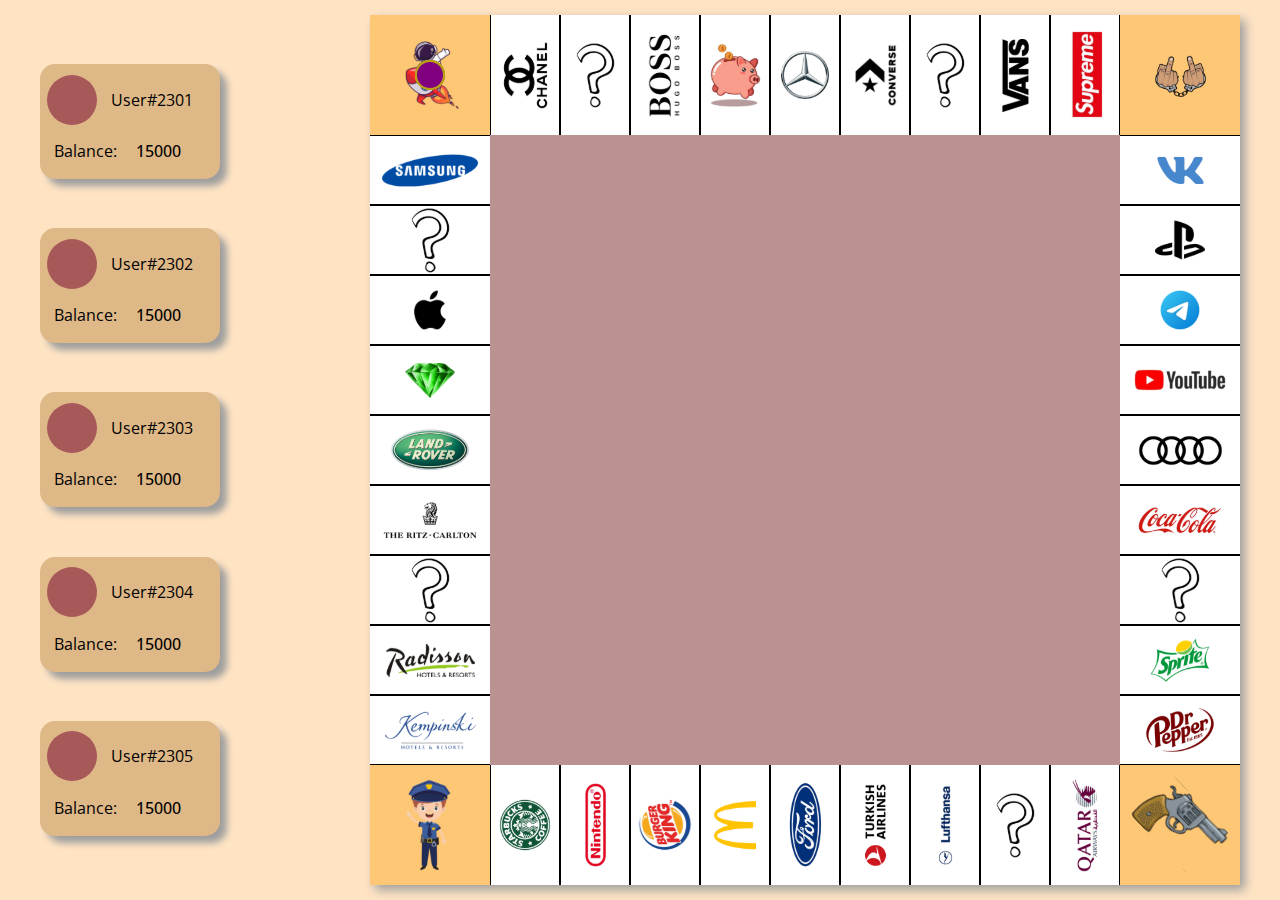
<file: game.html>
<!DOCTYPE html>
<html lang="en">

<head>
    <meta charset="UTF-8">
    <meta http-equiv="X-UA-Compatible" content="IE=edge">
    <meta name="viewport" content="width=device-width, initial-scale=1.0">
    <link rel="stylesheet" href="assets/css/style.css">

    <!-- Google fonts -->

    <link rel="preconnect" href="https://fonts.googleapis.com">
    <link rel="preconnect" href="https://fonts.gstatic.com" crossorigin>
    <link
        href="https://fonts.googleapis.com/css2?family=Open+Sans:ital,wght@0,300;0,400;0,500;0,600;1,300;1,400;1,500&display=swap"
        rel="stylesheet">

    <title>Monopoly</title>
</head>

<body>
    <div class="main">
        <div class="users-field">
            <div class="user">
                <div class="user-info">
                    <div class="user-avatar"></div>
                    <div class="user-name">User#2301</div>
                </div>
                <div class="balance-info">
                    <div class="balance-title">Balance:</div>
                    <div class="user-balance">15000</div>
                </div>
            </div>
            <div class="user">
                <div class="user-info">
                    <div class="user-avatar"></div>
                    <div class="user-name">User#2302</div>
                </div>
                <div class="balance-info">
                    <div class="balance-title">Balance:</div>
                    <div class="user-balance">15000</div>
                </div>
            </div>
            <div class="user">
                <div class="user-info">
                    <div class="user-avatar"></div>
                    <div class="user-name">User#2303</div>
                </div>
                <div class="balance-info">
                    <div class="balance-title">Balance:</div>
                    <div class="user-balance">15000</div>
                </div>
            </div>
            <div class="user">
                <div class="user-info">
                    <div class="user-avatar"></div>
                    <div class="user-name">User#2304</div>
                </div>
                <div class="balance-info">
                    <div class="balance-title">Balance:</div>
                    <div class="user-balance">15000</div>
                </div>
            </div>
            <div class="user">
                <div class="user-info">
                    <div class="user-avatar"></div>
                    <div class="user-name">User#2305</div>
                </div>
                <div class="balance-info">
                    <div class="balance-title">Balance:</div>
                    <div class="user-balance">15000</div>
                </div>
            </div>
        </div>
        <div class="playing-field">
            <div class="chips">
                <div class="uchip uchip-1"></div>
                <div class="uchip uchip-2"></div>
                <div class="uchip uchip-3"></div>
                <div class="uchip uchip-4"></div>
                <div class="uchip uchip-5"></div>
            </div>
            <!-- <div class="cube-wrapper">
                <div class="cube">
                    <div class="side front-side">1</div>
                    <div class="side back-side">2</div>
                    <div class="side left-side">3</div>
                    <div class="side right-side">4</div>
                    <div class="side top-side">5</div>
                    <div class="side bottom-side">6</div>
                </div>
                <div class="cube">
                    <div class="side front-side">1</div>
                    <div class="side back-side">2</div>
                    <div class="side left-side">3</div>
                    <div class="side right-side">4</div>
                    <div class="side top-side">5</div>
                    <div class="side bottom-side">6</div>
                </div>
            </div> -->
            <div class="sections">
                <div class="bonuses">
                    <div class="top-bonuses">
                        <div class="bonus-section"><img src="assets/images/logo/Start.svg" alt="Start"></div>
                        <div class="bonus-section"><img src="assets/images/logo/Handcuffs.svg" alt="Handcuffs"></div>
                    </div>
                    <div class="bottom-bonuses">
                        <div class="bonus-section"><img src="assets/images/logo/Police Offcer.svg" alt="Police"></div>
                        <div class="bonus-section"><img src="assets/images/logo/Revolver.svg" alt="Revolver"></div>
                    </div>
                </div>
                <div class="top-sections">
                    <div class="section active">
                        <img src="assets/images/logo/Chanel.svg" alt="">
                        <div class="section-description section-description-1">
                            <div class="brand">
                                <div class="brand-name">Chanel</div>
                                <div class="brand-type">Парфюмерия</div>
                            </div>
                            <div class="description-part-1">
                                Стройте филиалы, чтобы увеличить ренту
                            </div>
                            <div class="description-part-2">
                                <div class="description-ls-2">
                                    <div class="base-rent">
                                        Базовая рента
                                    </div>
                                    <div class="rent-levels">
                                        <div class="rent-level">
                                            <div class="rl"></div>
                                        </div>
                                        <div class="rent-level">
                                            <div class="rl"></div>
                                            <div class="rl"></div>
                                        </div>
                                        <div class="rent-level">
                                            <div class="rl"></div>
                                            <div class="rl"></div>
                                            <div class="rl"></div>
                                        </div>
                                        <div class="rent-level">
                                            <div class="rl"></div>
                                            <div class="rl"></div>
                                            <div class="rl"></div>
                                            <div class="rl"></div>
                                        </div>
                                        <div class="rent-level">
                                            <div class="rl rlx"></div>
                                        </div>
                                    </div>
                                </div>
                                <div class="description-rs-2">
                                    <div class="brand-rent-price-1 base-rent">20$</div>
                                    <div class="brand-rent-price-1">100$</div>
                                    <div class="brand-rent-price-1">300$</div>
                                    <div class="brand-rent-price-1">900$</div>
                                    <div class="brand-rent-price-1">1.600$</div>
                                    <div class="brand-rent-price-1">2.500$</div>
                                </div>
                            </div>
                            <div class="description-part-3">
                                <div class="description-ls-3">
                                    <div class="brand-rent-desc">Стоимость поля</div>
                                    <div class="brand-rent-desc">Залог поля</div>
                                    <div class="brand-rent-desc">Выкуп поля</div>
                                    <div class="brand-rent-desc">Покупка филиала</div>
                                </div>
                                <div class="description-rs-3">
                                    <div class="brand-rent-price-2">600$</div>
                                    <div class="brand-rent-price-2">300$</div>
                                    <div class="brand-rent-price-2">360$</div>
                                    <div class="brand-rent-price-2">500$</div>
                                </div>
                            </div>
                        </div>
                    </div>
                    <div class="section">
                        <img src="assets/images/logo/Question Mark.svg" alt="">
                    </div>
                    <div class="section active">
                        <img src="assets/images/logo/Hugo Boss.svg" alt="">
                        <div class="section-description section-description-1">
                            <div class="brand">
                                <div class="brand-name">Hugo Boss</div>
                                <div class="brand-type">Парфюмерия</div>
                            </div>
                            <div class="description-part-1">
                                Стройте филиалы, чтобы увеличить ренту
                            </div>
                            <div class="description-part-2">
                                <div class="description-ls-2">
                                    <div class="base-rent">
                                        Базовая рента
                                    </div>
                                    <div class="rent-levels">
                                        <div class="rent-level">
                                            <div class="rl"></div>
                                        </div>
                                        <div class="rent-level">
                                            <div class="rl"></div>
                                            <div class="rl"></div>
                                        </div>
                                        <div class="rent-level">
                                            <div class="rl"></div>
                                            <div class="rl"></div>
                                            <div class="rl"></div>
                                        </div>
                                        <div class="rent-level">
                                            <div class="rl"></div>
                                            <div class="rl"></div>
                                            <div class="rl"></div>
                                            <div class="rl"></div>
                                        </div>
                                        <div class="rent-level">
                                            <div class="rl rlx"></div>
                                        </div>
                                    </div>
                                </div>
                                <div class="description-rs-2">
                                    <div class="brand-rent-price-1 base-rent">40$</div>
                                    <div class="brand-rent-price-1">200$</div>
                                    <div class="brand-rent-price-1">600$</div>
                                    <div class="brand-rent-price-1">1.800$</div>
                                    <div class="brand-rent-price-1">3.200$</div>
                                    <div class="brand-rent-price-1">4.500$</div>
                                </div>
                            </div>
                            <div class="description-part-3">
                                <div class="description-ls-3">
                                    <div class="brand-rent-desc">Стоимость поля</div>
                                    <div class="brand-rent-desc">Залог поля</div>
                                    <div class="brand-rent-desc">Выкуп поля</div>
                                    <div class="brand-rent-desc">Покупка филиала</div>
                                </div>
                                <div class="description-rs-3">
                                    <div class="brand-rent-price-2">600$</div>
                                    <div class="brand-rent-price-2">300$</div>
                                    <div class="brand-rent-price-2">360$</div>
                                    <div class="brand-rent-price-2">500$</div>
                                </div>
                            </div>
                        </div>
                    </div>
                    <div class="section">
                        <img src="assets/images/logo/Pig.svg" alt="">
                    </div>
                    <div class="section active">
                        <img src="assets/images/logo/Mercedes Benz.svg" alt="">
                        <div class="section-description section-description-2">
                            <div class="brand">
                                <div class="brand-name">Mercedes Benz</div>
                                <div class="brand-type">Автомобили</div>
                            </div>
                            <div class="description-part-1">
                                Стройте филиалы, чтобы увеличить ренту
                            </div>
                            <div class="description-part-2">
                                <div class="description-ls-2">
                                    <div class="base-rent">
                                        Базовая рента
                                    </div>
                                    <div class="rent-levels">
                                        <div class="rent-level">
                                            <div class="rl"></div>
                                        </div>
                                        <div class="rent-level">
                                            <div class="rl"></div>
                                            <div class="rl"></div>
                                        </div>
                                        <div class="rent-level">
                                            <div class="rl"></div>
                                            <div class="rl"></div>
                                            <div class="rl"></div>
                                        </div>
                                        <div class="rent-level">
                                            <div class="rl"></div>
                                            <div class="rl"></div>
                                            <div class="rl"></div>
                                            <div class="rl"></div>
                                        </div>
                                        <div class="rent-level">
                                            <div class="rl rlx"></div>
                                        </div>
                                    </div>
                                </div>
                                <div class="description-rs-2">
                                    <div class="brand-rent-price-1 base-rent">20$</div>
                                    <div class="brand-rent-price-1">100$</div>
                                    <div class="brand-rent-price-1">300$</div>
                                    <div class="brand-rent-price-1">900$</div>
                                    <div class="brand-rent-price-1">1.600$</div>
                                    <div class="brand-rent-price-1">2.500$</div>
                                </div>
                            </div>
                            <div class="description-part-3">
                                <div class="description-ls-3">
                                    <div class="brand-rent-desc">Стоимость поля</div>
                                    <div class="brand-rent-desc">Залог поля</div>
                                    <div class="brand-rent-desc">Выкуп поля</div>
                                    <div class="brand-rent-desc">Покупка филиала</div>
                                </div>
                                <div class="description-rs-3">
                                    <div class="brand-rent-price-2">600$</div>
                                    <div class="brand-rent-price-2">300$</div>
                                    <div class="brand-rent-price-2">360$</div>
                                    <div class="brand-rent-price-2">500$</div>
                                </div>
                            </div>
                        </div>
                    </div>
                    <div class="section active">
                        <img src="assets/images/logo/Converse.svg" alt="">
                        <div class="section-description section-description-3">
                            <div class="brand">
                                <div class="brand-name">Converse</div>
                                <div class="brand-type">Одежда</div>
                            </div>
                            <div class="description-part-1">
                                Стройте филиалы, чтобы увеличить ренту
                            </div>
                            <div class="description-part-2">
                                <div class="description-ls-2">
                                    <div class="base-rent">
                                        Базовая рента
                                    </div>
                                    <div class="rent-levels">
                                        <div class="rent-level">
                                            <div class="rl"></div>
                                        </div>
                                        <div class="rent-level">
                                            <div class="rl"></div>
                                            <div class="rl"></div>
                                        </div>
                                        <div class="rent-level">
                                            <div class="rl"></div>
                                            <div class="rl"></div>
                                            <div class="rl"></div>
                                        </div>
                                        <div class="rent-level">
                                            <div class="rl"></div>
                                            <div class="rl"></div>
                                            <div class="rl"></div>
                                            <div class="rl"></div>
                                        </div>
                                        <div class="rent-level">
                                            <div class="rl rlx"></div>
                                        </div>
                                    </div>
                                </div>
                                <div class="description-rs-2">
                                    <div class="brand-rent-price-1 base-rent">60$</div>
                                    <div class="brand-rent-price-1">300$</div>
                                    <div class="brand-rent-price-1">900$</div>
                                    <div class="brand-rent-price-1">2.700$</div>
                                    <div class="brand-rent-price-1">4.000$</div>
                                    <div class="brand-rent-price-1">5.500$</div>
                                </div>
                            </div>
                            <div class="description-part-3">
                                <div class="description-ls-3">
                                    <div class="brand-rent-desc">Стоимость поля</div>
                                    <div class="brand-rent-desc">Залог поля</div>
                                    <div class="brand-rent-desc">Выкуп поля</div>
                                    <div class="brand-rent-desc">Покупка филиала</div>
                                </div>
                                <div class="description-rs-3">
                                    <div class="brand-rent-price-2">1.000$</div>
                                    <div class="brand-rent-price-2">500$</div>
                                    <div class="brand-rent-price-2">600$</div>
                                    <div class="brand-rent-price-2">500$</div>
                                </div>
                            </div>
                        </div>
                    </div>
                    <div class="section">
                        <img src="assets/images/logo/Question Mark.svg" alt="">
                    </div>
                    <div class="section active">
                        <img src="assets/images/logo/Vans.svg" alt="">
                        <div class="section-description section-description-3">
                            <div class="brand">
                                <div class="brand-name">Vans</div>
                                <div class="brand-type">Одежда</div>
                            </div>
                            <div class="description-part-1">
                                Стройте филиалы, чтобы увеличить ренту
                            </div>
                            <div class="description-part-2">
                                <div class="description-ls-2">
                                    <div class="base-rent">
                                        Базовая рента
                                    </div>
                                    <div class="rent-levels">
                                        <div class="rent-level">
                                            <div class="rl"></div>
                                        </div>
                                        <div class="rent-level">
                                            <div class="rl"></div>
                                            <div class="rl"></div>
                                        </div>
                                        <div class="rent-level">
                                            <div class="rl"></div>
                                            <div class="rl"></div>
                                            <div class="rl"></div>
                                        </div>
                                        <div class="rent-level">
                                            <div class="rl"></div>
                                            <div class="rl"></div>
                                            <div class="rl"></div>
                                            <div class="rl"></div>
                                        </div>
                                        <div class="rent-level">
                                            <div class="rl rlx"></div>
                                        </div>
                                    </div>
                                </div>
                                <div class="description-rs-2">
                                    <div class="brand-rent-price-1 base-rent">20$</div>
                                    <div class="brand-rent-price-1">100$</div>
                                    <div class="brand-rent-price-1">300$</div>
                                    <div class="brand-rent-price-1">900$</div>
                                    <div class="brand-rent-price-1">1.600$</div>
                                    <div class="brand-rent-price-1">2.500$</div>
                                </div>
                            </div>
                            <div class="description-part-3">
                                <div class="description-ls-3">
                                    <div class="brand-rent-desc">Стоимость поля</div>
                                    <div class="brand-rent-desc">Залог поля</div>
                                    <div class="brand-rent-desc">Выкуп поля</div>
                                    <div class="brand-rent-desc">Покупка филиала</div>
                                </div>
                                <div class="description-rs-3">
                                    <div class="brand-rent-price-2">600$</div>
                                    <div class="brand-rent-price-2">300$</div>
                                    <div class="brand-rent-price-2">360$</div>
                                    <div class="brand-rent-price-2">500$</div>
                                </div>
                            </div>
                        </div>
                    </div>
                    <div class="section active">
                        <img src="assets/images/logo/Supreme.svg" alt="">
                        <div class="section-description section-description-3">
                            <div class="brand">
                                <div class="brand-name">Supreme</div>
                                <div class="brand-type">Одежда</div>
                            </div>
                            <div class="description-part-1">
                                Стройте филиалы, чтобы увеличить ренту
                            </div>
                            <div class="description-part-2">
                                <div class="description-ls-2">
                                    <div class="base-rent">
                                        Базовая рента
                                    </div>
                                    <div class="rent-levels">
                                        <div class="rent-level">
                                            <div class="rl"></div>
                                        </div>
                                        <div class="rent-level">
                                            <div class="rl"></div>
                                            <div class="rl"></div>
                                        </div>
                                        <div class="rent-level">
                                            <div class="rl"></div>
                                            <div class="rl"></div>
                                            <div class="rl"></div>
                                        </div>
                                        <div class="rent-level">
                                            <div class="rl"></div>
                                            <div class="rl"></div>
                                            <div class="rl"></div>
                                            <div class="rl"></div>
                                        </div>
                                        <div class="rent-level">
                                            <div class="rl rlx"></div>
                                        </div>
                                    </div>
                                </div>
                                <div class="description-rs-2">
                                    <div class="brand-rent-price-1 base-rent">20$</div>
                                    <div class="brand-rent-price-1">100$</div>
                                    <div class="brand-rent-price-1">300$</div>
                                    <div class="brand-rent-price-1">900$</div>
                                    <div class="brand-rent-price-1">1.600$</div>
                                    <div class="brand-rent-price-1">2.500$</div>
                                </div>
                            </div>
                            <div class="description-part-3">
                                <div class="description-ls-3">
                                    <div class="brand-rent-desc">Стоимость поля</div>
                                    <div class="brand-rent-desc">Залог поля</div>
                                    <div class="brand-rent-desc">Выкуп поля</div>
                                    <div class="brand-rent-desc">Покупка филиала</div>
                                </div>
                                <div class="description-rs-3">
                                    <div class="brand-rent-price-2">600$</div>
                                    <div class="brand-rent-price-2">300$</div>
                                    <div class="brand-rent-price-2">360$</div>
                                    <div class="brand-rent-price-2">500$</div>
                                </div>
                            </div>
                        </div>
                    </div>
                </div>
                <div class="right-sections">
                    <div class="section active">
                        <img src="assets/images/logo/VK.svg" alt="">
                        <div class="section-description section-description-4 section-description-right">
                            <div class="brand">
                                <div class="brand-name">VK</div>
                                <div class="brand-type">Соцсети</div>
                            </div>
                            <div class="description-part-1">
                                Стройте филиалы, чтобы увеличить ренту
                            </div>
                            <div class="description-part-2">
                                <div class="description-ls-2">
                                    <div class="base-rent">
                                        Базовая рента
                                    </div>
                                    <div class="rent-levels">
                                        <div class="rent-level">
                                            <div class="rl"></div>
                                        </div>
                                        <div class="rent-level">
                                            <div class="rl"></div>
                                            <div class="rl"></div>
                                        </div>
                                        <div class="rent-level">
                                            <div class="rl"></div>
                                            <div class="rl"></div>
                                            <div class="rl"></div>
                                        </div>
                                        <div class="rent-level">
                                            <div class="rl"></div>
                                            <div class="rl"></div>
                                            <div class="rl"></div>
                                            <div class="rl"></div>
                                        </div>
                                        <div class="rent-level">
                                            <div class="rl rlx"></div>
                                        </div>
                                    </div>
                                </div>
                                <div class="description-rs-2">
                                    <div class="brand-rent-price-1 base-rent">20$</div>
                                    <div class="brand-rent-price-1">100$</div>
                                    <div class="brand-rent-price-1">300$</div>
                                    <div class="brand-rent-price-1">900$</div>
                                    <div class="brand-rent-price-1">1.600$</div>
                                    <div class="brand-rent-price-1">2.500$</div>
                                </div>
                            </div>
                            <div class="description-part-3">
                                <div class="description-ls-3">
                                    <div class="brand-rent-desc">Стоимость поля</div>
                                    <div class="brand-rent-desc">Залог поля</div>
                                    <div class="brand-rent-desc">Выкуп поля</div>
                                    <div class="brand-rent-desc">Покупка филиала</div>
                                </div>
                                <div class="description-rs-3">
                                    <div class="brand-rent-price-2">600$</div>
                                    <div class="brand-rent-price-2">300$</div>
                                    <div class="brand-rent-price-2">360$</div>
                                    <div class="brand-rent-price-2">500$</div>
                                </div>
                            </div>
                        </div>
                    </div>
                    <div class="section active">
                        <img src="assets/images/logo/PlayStation.svg" alt="">
                        <div class="section-description section-description-5 section-description-right">
                            <div class="brand">
                                <div class="brand-name">PlayStation</div>
                                <div class="brand-type">Разработчик игр</div>
                            </div>
                            <div class="description-part-1">
                                Стройте филиалы, чтобы увеличить ренту
                            </div>
                            <div class="description-part-2">
                                <div class="description-ls-2">
                                    <div class="base-rent">
                                        Базовая рента
                                    </div>
                                    <div class="rent-levels">
                                        <div class="rent-level">
                                            <div class="rl"></div>
                                        </div>
                                        <div class="rent-level">
                                            <div class="rl"></div>
                                            <div class="rl"></div>
                                        </div>
                                        <div class="rent-level">
                                            <div class="rl"></div>
                                            <div class="rl"></div>
                                            <div class="rl"></div>
                                        </div>
                                        <div class="rent-level">
                                            <div class="rl"></div>
                                            <div class="rl"></div>
                                            <div class="rl"></div>
                                            <div class="rl"></div>
                                        </div>
                                        <div class="rent-level">
                                            <div class="rl rlx"></div>
                                        </div>
                                    </div>
                                </div>
                                <div class="description-rs-2">
                                    <div class="brand-rent-price-1 base-rent">20$</div>
                                    <div class="brand-rent-price-1">100$</div>
                                    <div class="brand-rent-price-1">300$</div>
                                    <div class="brand-rent-price-1">900$</div>
                                    <div class="brand-rent-price-1">1.600$</div>
                                    <div class="brand-rent-price-1">2.500$</div>
                                </div>
                            </div>
                            <div class="description-part-3">
                                <div class="description-ls-3">
                                    <div class="brand-rent-desc">Стоимость поля</div>
                                    <div class="brand-rent-desc">Залог поля</div>
                                    <div class="brand-rent-desc">Выкуп поля</div>
                                    <div class="brand-rent-desc">Покупка филиала</div>
                                </div>
                                <div class="description-rs-3">
                                    <div class="brand-rent-price-2">600$</div>
                                    <div class="brand-rent-price-2">300$</div>
                                    <div class="brand-rent-price-2">360$</div>
                                    <div class="brand-rent-price-2">500$</div>
                                </div>
                            </div>
                        </div>
                    </div>
                    <div class="section active">
                        <img src="assets/images/logo/Telegram.svg" alt="">
                        <div class="section-description section-description-4 section-description-right">
                            <div class="brand">
                                <div class="brand-name">Telegram</div>
                                <div class="brand-type">Соцсети</div>
                            </div>
                            <div class="description-part-1">
                                Стройте филиалы, чтобы увеличить ренту
                            </div>
                            <div class="description-part-2">
                                <div class="description-ls-2">
                                    <div class="base-rent">
                                        Базовая рента
                                    </div>
                                    <div class="rent-levels">
                                        <div class="rent-level">
                                            <div class="rl"></div>
                                        </div>
                                        <div class="rent-level">
                                            <div class="rl"></div>
                                            <div class="rl"></div>
                                        </div>
                                        <div class="rent-level">
                                            <div class="rl"></div>
                                            <div class="rl"></div>
                                            <div class="rl"></div>
                                        </div>
                                        <div class="rent-level">
                                            <div class="rl"></div>
                                            <div class="rl"></div>
                                            <div class="rl"></div>
                                            <div class="rl"></div>
                                        </div>
                                        <div class="rent-level">
                                            <div class="rl rlx"></div>
                                        </div>
                                    </div>
                                </div>
                                <div class="description-rs-2">
                                    <div class="brand-rent-price-1 base-rent">20$</div>
                                    <div class="brand-rent-price-1">100$</div>
                                    <div class="brand-rent-price-1">300$</div>
                                    <div class="brand-rent-price-1">900$</div>
                                    <div class="brand-rent-price-1">1.600$</div>
                                    <div class="brand-rent-price-1">2.500$</div>
                                </div>
                            </div>
                            <div class="description-part-3">
                                <div class="description-ls-3">
                                    <div class="brand-rent-desc">Стоимость поля</div>
                                    <div class="brand-rent-desc">Залог поля</div>
                                    <div class="brand-rent-desc">Выкуп поля</div>
                                    <div class="brand-rent-desc">Покупка филиала</div>
                                </div>
                                <div class="description-rs-3">
                                    <div class="brand-rent-price-2">600$</div>
                                    <div class="brand-rent-price-2">300$</div>
                                    <div class="brand-rent-price-2">360$</div>
                                    <div class="brand-rent-price-2">500$</div>
                                </div>
                            </div>
                        </div>
                    </div>
                    <div class="section active">
                        <img src="assets/images/logo/YouTube.svg" alt="">
                        <div class="section-description section-description-4 section-description-right">
                            <div class="brand">
                                <div class="brand-name">YouTube</div>
                                <div class="brand-type">Соцсети</div>
                            </div>
                            <div class="description-part-1">
                                Стройте филиалы, чтобы увеличить ренту
                            </div>
                            <div class="description-part-2">
                                <div class="description-ls-2">
                                    <div class="base-rent">
                                        Базовая рента
                                    </div>
                                    <div class="rent-levels">
                                        <div class="rent-level">
                                            <div class="rl"></div>
                                        </div>
                                        <div class="rent-level">
                                            <div class="rl"></div>
                                            <div class="rl"></div>
                                        </div>
                                        <div class="rent-level">
                                            <div class="rl"></div>
                                            <div class="rl"></div>
                                            <div class="rl"></div>
                                        </div>
                                        <div class="rent-level">
                                            <div class="rl"></div>
                                            <div class="rl"></div>
                                            <div class="rl"></div>
                                            <div class="rl"></div>
                                        </div>
                                        <div class="rent-level">
                                            <div class="rl rlx"></div>
                                        </div>
                                    </div>
                                </div>
                                <div class="description-rs-2">
                                    <div class="brand-rent-price-1 base-rent">20$</div>
                                    <div class="brand-rent-price-1">100$</div>
                                    <div class="brand-rent-price-1">300$</div>
                                    <div class="brand-rent-price-1">900$</div>
                                    <div class="brand-rent-price-1">1.600$</div>
                                    <div class="brand-rent-price-1">2.500$</div>
                                </div>
                            </div>
                            <div class="description-part-3">
                                <div class="description-ls-3">
                                    <div class="brand-rent-desc">Стоимость поля</div>
                                    <div class="brand-rent-desc">Залог поля</div>
                                    <div class="brand-rent-desc">Выкуп поля</div>
                                    <div class="brand-rent-desc">Покупка филиала</div>
                                </div>
                                <div class="description-rs-3">
                                    <div class="brand-rent-price-2">600$</div>
                                    <div class="brand-rent-price-2">300$</div>
                                    <div class="brand-rent-price-2">360$</div>
                                    <div class="brand-rent-price-2">500$</div>
                                </div>
                            </div>
                        </div>
                    </div>
                    <div class="section active">
                        <img src="assets/images/logo/Audi.svg" alt="">
                        <div class="section-description section-description-2 section-description-right">
                            <div class="brand">
                                <div class="brand-name">Audi</div>
                                <div class="brand-type">Автомобили</div>
                            </div>
                            <div class="description-part-1">
                                Стройте филиалы, чтобы увеличить ренту
                            </div>
                            <div class="description-part-2">
                                <div class="description-ls-2">
                                    <div class="base-rent">
                                        Базовая рента
                                    </div>
                                    <div class="rent-levels">
                                        <div class="rent-level">
                                            <div class="rl"></div>
                                        </div>
                                        <div class="rent-level">
                                            <div class="rl"></div>
                                            <div class="rl"></div>
                                        </div>
                                        <div class="rent-level">
                                            <div class="rl"></div>
                                            <div class="rl"></div>
                                            <div class="rl"></div>
                                        </div>
                                        <div class="rent-level">
                                            <div class="rl"></div>
                                            <div class="rl"></div>
                                            <div class="rl"></div>
                                            <div class="rl"></div>
                                        </div>
                                        <div class="rent-level">
                                            <div class="rl rlx"></div>
                                        </div>
                                    </div>
                                </div>
                                <div class="description-rs-2">
                                    <div class="brand-rent-price-1 base-rent">20$</div>
                                    <div class="brand-rent-price-1">100$</div>
                                    <div class="brand-rent-price-1">300$</div>
                                    <div class="brand-rent-price-1">900$</div>
                                    <div class="brand-rent-price-1">1.600$</div>
                                    <div class="brand-rent-price-1">2.500$</div>
                                </div>
                            </div>
                            <div class="description-part-3">
                                <div class="description-ls-3">
                                    <div class="brand-rent-desc">Стоимость поля</div>
                                    <div class="brand-rent-desc">Залог поля</div>
                                    <div class="brand-rent-desc">Выкуп поля</div>
                                    <div class="brand-rent-desc">Покупка филиала</div>
                                </div>
                                <div class="description-rs-3">
                                    <div class="brand-rent-price-2">600$</div>
                                    <div class="brand-rent-price-2">300$</div>
                                    <div class="brand-rent-price-2">360$</div>
                                    <div class="brand-rent-price-2">500$</div>
                                </div>
                            </div>
                        </div>
                    </div>
                    <div class="section active">
                        <img src="assets/images/logo/Coca Cola.svg" alt="">
                        <div class="section-description section-description-6 section-description-right">
                            <div class="brand">
                                <div class="brand-name">Coca Cola</div>
                                <div class="brand-type">Напитки</div>
                            </div>
                            <div class="description-part-1">
                                Стройте филиалы, чтобы увеличить ренту
                            </div>
                            <div class="description-part-2">
                                <div class="description-ls-2">
                                    <div class="base-rent">
                                        Базовая рента
                                    </div>
                                    <div class="rent-levels">
                                        <div class="rent-level">
                                            <div class="rl"></div>
                                        </div>
                                        <div class="rent-level">
                                            <div class="rl"></div>
                                            <div class="rl"></div>
                                        </div>
                                        <div class="rent-level">
                                            <div class="rl"></div>
                                            <div class="rl"></div>
                                            <div class="rl"></div>
                                        </div>
                                        <div class="rent-level">
                                            <div class="rl"></div>
                                            <div class="rl"></div>
                                            <div class="rl"></div>
                                            <div class="rl"></div>
                                        </div>
                                        <div class="rent-level">
                                            <div class="rl rlx"></div>
                                        </div>
                                    </div>
                                </div>
                                <div class="description-rs-2">
                                    <div class="brand-rent-price-1 base-rent">20$</div>
                                    <div class="brand-rent-price-1">100$</div>
                                    <div class="brand-rent-price-1">300$</div>
                                    <div class="brand-rent-price-1">900$</div>
                                    <div class="brand-rent-price-1">1.600$</div>
                                    <div class="brand-rent-price-1">2.500$</div>
                                </div>
                            </div>
                            <div class="description-part-3">
                                <div class="description-ls-3">
                                    <div class="brand-rent-desc">Стоимость поля</div>
                                    <div class="brand-rent-desc">Залог поля</div>
                                    <div class="brand-rent-desc">Выкуп поля</div>
                                    <div class="brand-rent-desc">Покупка филиала</div>
                                </div>
                                <div class="description-rs-3">
                                    <div class="brand-rent-price-2">600$</div>
                                    <div class="brand-rent-price-2">300$</div>
                                    <div class="brand-rent-price-2">360$</div>
                                    <div class="brand-rent-price-2">500$</div>
                                </div>
                            </div>
                        </div>
                    </div>
                    <div class="section"><img src="assets/images/logo/Question Mark.svg" alt=""></div>
                    <div class="section active">
                        <img src="assets/images/logo/Sprite.svg" alt="">
                        <div
                            class="section-description section-description-6 s-d-side-penult section-description-right">
                            <div class="brand">
                                <div class="brand-name">Sprite</div>
                                <div class="brand-type">Напитки</div>
                            </div>
                            <div class="description-part-1">
                                Стройте филиалы, чтобы увеличить ренту
                            </div>
                            <div class="description-part-2">
                                <div class="description-ls-2">
                                    <div class="base-rent">
                                        Базовая рента
                                    </div>
                                    <div class="rent-levels">
                                        <div class="rent-level">
                                            <div class="rl"></div>
                                        </div>
                                        <div class="rent-level">
                                            <div class="rl"></div>
                                            <div class="rl"></div>
                                        </div>
                                        <div class="rent-level">
                                            <div class="rl"></div>
                                            <div class="rl"></div>
                                            <div class="rl"></div>
                                        </div>
                                        <div class="rent-level">
                                            <div class="rl"></div>
                                            <div class="rl"></div>
                                            <div class="rl"></div>
                                            <div class="rl"></div>
                                        </div>
                                        <div class="rent-level">
                                            <div class="rl rlx"></div>
                                        </div>
                                    </div>
                                </div>
                                <div class="description-rs-2">
                                    <div class="brand-rent-price-1 base-rent">20$</div>
                                    <div class="brand-rent-price-1">100$</div>
                                    <div class="brand-rent-price-1">300$</div>
                                    <div class="brand-rent-price-1">900$</div>
                                    <div class="brand-rent-price-1">1.600$</div>
                                    <div class="brand-rent-price-1">2.500$</div>
                                </div>
                            </div>
                            <div class="description-part-3">
                                <div class="description-ls-3">
                                    <div class="brand-rent-desc">Стоимость поля</div>
                                    <div class="brand-rent-desc">Залог поля</div>
                                    <div class="brand-rent-desc">Выкуп поля</div>
                                    <div class="brand-rent-desc">Покупка филиала</div>
                                </div>
                                <div class="description-rs-3">
                                    <div class="brand-rent-price-2">600$</div>
                                    <div class="brand-rent-price-2">300$</div>
                                    <div class="brand-rent-price-2">360$</div>
                                    <div class="brand-rent-price-2">500$</div>
                                </div>
                            </div>
                        </div>
                    </div>
                    <div class="section active">
                        <img src="assets/images/logo/Dr Pepper.svg" alt="">
                        <div class="section-description section-description-6 s-d-side-last section-description-right">
                            <div class="brand">
                                <div class="brand-name">Dr Pepper</div>
                                <div class="brand-type">Напитки</div>
                            </div>
                            <div class="description-part-1">
                                Стройте филиалы, чтобы увеличить ренту
                            </div>
                            <div class="description-part-2">
                                <div class="description-ls-2">
                                    <div class="base-rent">
                                        Базовая рента
                                    </div>
                                    <div class="rent-levels">
                                        <div class="rent-level">
                                            <div class="rl"></div>
                                        </div>
                                        <div class="rent-level">
                                            <div class="rl"></div>
                                            <div class="rl"></div>
                                        </div>
                                        <div class="rent-level">
                                            <div class="rl"></div>
                                            <div class="rl"></div>
                                            <div class="rl"></div>
                                        </div>
                                        <div class="rent-level">
                                            <div class="rl"></div>
                                            <div class="rl"></div>
                                            <div class="rl"></div>
                                            <div class="rl"></div>
                                        </div>
                                        <div class="rent-level">
                                            <div class="rl rlx"></div>
                                        </div>
                                    </div>
                                </div>
                                <div class="description-rs-2">
                                    <div class="brand-rent-price-1 base-rent">20$</div>
                                    <div class="brand-rent-price-1">100$</div>
                                    <div class="brand-rent-price-1">300$</div>
                                    <div class="brand-rent-price-1">900$</div>
                                    <div class="brand-rent-price-1">1.600$</div>
                                    <div class="brand-rent-price-1">2.500$</div>
                                </div>
                            </div>
                            <div class="description-part-3">
                                <div class="description-ls-3">
                                    <div class="brand-rent-desc">Стоимость поля</div>
                                    <div class="brand-rent-desc">Залог поля</div>
                                    <div class="brand-rent-desc">Выкуп поля</div>
                                    <div class="brand-rent-desc">Покупка филиала</div>
                                </div>
                                <div class="description-rs-3">
                                    <div class="brand-rent-price-2">600$</div>
                                    <div class="brand-rent-price-2">300$</div>
                                    <div class="brand-rent-price-2">360$</div>
                                    <div class="brand-rent-price-2">500$</div>
                                </div>
                            </div>
                        </div>
                    </div>
                </div>
                <div class="bottom-sections">
                    <div class="section active">
                        <img src="assets/images/logo/StarBucks.svg" alt="">
                        <div class="section-description section-description-8 section-description-bottom">
                            <div class="brand">
                                <div class="brand-name">StarBucks</div>
                                <div class="brand-type">Кафе</div>
                            </div>
                            <div class="description-part-1">
                                Стройте филиалы, чтобы увеличить ренту
                            </div>
                            <div class="description-part-2">
                                <div class="description-ls-2">
                                    <div class="base-rent">
                                        Базовая рента
                                    </div>
                                    <div class="rent-levels">
                                        <div class="rent-level">
                                            <div class="rl"></div>
                                        </div>
                                        <div class="rent-level">
                                            <div class="rl"></div>
                                            <div class="rl"></div>
                                        </div>
                                        <div class="rent-level">
                                            <div class="rl"></div>
                                            <div class="rl"></div>
                                            <div class="rl"></div>
                                        </div>
                                        <div class="rent-level">
                                            <div class="rl"></div>
                                            <div class="rl"></div>
                                            <div class="rl"></div>
                                            <div class="rl"></div>
                                        </div>
                                        <div class="rent-level">
                                            <div class="rl rlx"></div>
                                        </div>
                                    </div>
                                </div>
                                <div class="description-rs-2">
                                    <div class="brand-rent-price-1 base-rent">20$</div>
                                    <div class="brand-rent-price-1">100$</div>
                                    <div class="brand-rent-price-1">300$</div>
                                    <div class="brand-rent-price-1">900$</div>
                                    <div class="brand-rent-price-1">1.600$</div>
                                    <div class="brand-rent-price-1">2.500$</div>
                                </div>
                            </div>
                            <div class="description-part-3">
                                <div class="description-ls-3">
                                    <div class="brand-rent-desc">Стоимость поля</div>
                                    <div class="brand-rent-desc">Залог поля</div>
                                    <div class="brand-rent-desc">Выкуп поля</div>
                                    <div class="brand-rent-desc">Покупка филиала</div>
                                </div>
                                <div class="description-rs-3">
                                    <div class="brand-rent-price-2">600$</div>
                                    <div class="brand-rent-price-2">300$</div>
                                    <div class="brand-rent-price-2">360$</div>
                                    <div class="brand-rent-price-2">500$</div>
                                </div>
                            </div>
                        </div>
                    </div>
                    <div class="section active">
                        <img src="assets/images/logo/Nintendo.svg" alt="">
                        <div class="section-description section-description-5 section-description-bottom">
                            <div class="brand">
                                <div class="brand-name">Nintendo</div>
                                <div class="brand-type">Разработчик игр</div>
                            </div>
                            <div class="description-part-1">
                                Стройте филиалы, чтобы увеличить ренту
                            </div>
                            <div class="description-part-2">
                                <div class="description-ls-2">
                                    <div class="base-rent">
                                        Базовая рента
                                    </div>
                                    <div class="rent-levels">
                                        <div class="rent-level">
                                            <div class="rl"></div>
                                        </div>
                                        <div class="rent-level">
                                            <div class="rl"></div>
                                            <div class="rl"></div>
                                        </div>
                                        <div class="rent-level">
                                            <div class="rl"></div>
                                            <div class="rl"></div>
                                            <div class="rl"></div>
                                        </div>
                                        <div class="rent-level">
                                            <div class="rl"></div>
                                            <div class="rl"></div>
                                            <div class="rl"></div>
                                            <div class="rl"></div>
                                        </div>
                                        <div class="rent-level">
                                            <div class="rl rlx"></div>
                                        </div>
                                    </div>
                                </div>
                                <div class="description-rs-2">
                                    <div class="brand-rent-price-1 base-rent">20$</div>
                                    <div class="brand-rent-price-1">100$</div>
                                    <div class="brand-rent-price-1">300$</div>
                                    <div class="brand-rent-price-1">900$</div>
                                    <div class="brand-rent-price-1">1.600$</div>
                                    <div class="brand-rent-price-1">2.500$</div>
                                </div>
                            </div>
                            <div class="description-part-3">
                                <div class="description-ls-3">
                                    <div class="brand-rent-desc">Стоимость поля</div>
                                    <div class="brand-rent-desc">Залог поля</div>
                                    <div class="brand-rent-desc">Выкуп поля</div>
                                    <div class="brand-rent-desc">Покупка филиала</div>
                                </div>
                                <div class="description-rs-3">
                                    <div class="brand-rent-price-2">600$</div>
                                    <div class="brand-rent-price-2">300$</div>
                                    <div class="brand-rent-price-2">360$</div>
                                    <div class="brand-rent-price-2">500$</div>
                                </div>
                            </div>
                        </div>
                    </div>
                    <div class="section active">
                        <img src="assets/images/logo/Burger King.svg" alt="">
                        <div class="section-description section-description-8 section-description-bottom">
                            <div class="brand">
                                <div class="brand-name">Burger King</div>
                                <div class="brand-type">Кафе</div>
                            </div>
                            <div class="description-part-1">
                                Стройте филиалы, чтобы увеличить ренту
                            </div>
                            <div class="description-part-2">
                                <div class="description-ls-2">
                                    <div class="base-rent">
                                        Базовая рента
                                    </div>
                                    <div class="rent-levels">
                                        <div class="rent-level">
                                            <div class="rl"></div>
                                        </div>
                                        <div class="rent-level">
                                            <div class="rl"></div>
                                            <div class="rl"></div>
                                        </div>
                                        <div class="rent-level">
                                            <div class="rl"></div>
                                            <div class="rl"></div>
                                            <div class="rl"></div>
                                        </div>
                                        <div class="rent-level">
                                            <div class="rl"></div>
                                            <div class="rl"></div>
                                            <div class="rl"></div>
                                            <div class="rl"></div>
                                        </div>
                                        <div class="rent-level">
                                            <div class="rl rlx"></div>
                                        </div>
                                    </div>
                                </div>
                                <div class="description-rs-2">
                                    <div class="brand-rent-price-1 base-rent">20$</div>
                                    <div class="brand-rent-price-1">100$</div>
                                    <div class="brand-rent-price-1">300$</div>
                                    <div class="brand-rent-price-1">900$</div>
                                    <div class="brand-rent-price-1">1.600$</div>
                                    <div class="brand-rent-price-1">2.500$</div>
                                </div>
                            </div>
                            <div class="description-part-3">
                                <div class="description-ls-3">
                                    <div class="brand-rent-desc">Стоимость поля</div>
                                    <div class="brand-rent-desc">Залог поля</div>
                                    <div class="brand-rent-desc">Выкуп поля</div>
                                    <div class="brand-rent-desc">Покупка филиала</div>
                                </div>
                                <div class="description-rs-3">
                                    <div class="brand-rent-price-2">600$</div>
                                    <div class="brand-rent-price-2">300$</div>
                                    <div class="brand-rent-price-2">360$</div>
                                    <div class="brand-rent-price-2">500$</div>
                                </div>
                            </div>
                        </div>
                    </div>
                    <div class="section active">
                        <img src="assets/images/logo/McDonald's.svg" alt="">
                        <div class="section-description section-description-8 section-description-bottom">
                            <div class="brand">
                                <div class="brand-name">McDonald's</div>
                                <div class="brand-type">Кафе</div>
                            </div>
                            <div class="description-part-1">
                                Стройте филиалы, чтобы увеличить ренту
                            </div>
                            <div class="description-part-2">
                                <div class="description-ls-2">
                                    <div class="base-rent">
                                        Базовая рента
                                    </div>
                                    <div class="rent-levels">
                                        <div class="rent-level">
                                            <div class="rl"></div>
                                        </div>
                                        <div class="rent-level">
                                            <div class="rl"></div>
                                            <div class="rl"></div>
                                        </div>
                                        <div class="rent-level">
                                            <div class="rl"></div>
                                            <div class="rl"></div>
                                            <div class="rl"></div>
                                        </div>
                                        <div class="rent-level">
                                            <div class="rl"></div>
                                            <div class="rl"></div>
                                            <div class="rl"></div>
                                            <div class="rl"></div>
                                        </div>
                                        <div class="rent-level">
                                            <div class="rl rlx"></div>
                                        </div>
                                    </div>
                                </div>
                                <div class="description-rs-2">
                                    <div class="brand-rent-price-1 base-rent">20$</div>
                                    <div class="brand-rent-price-1">100$</div>
                                    <div class="brand-rent-price-1">300$</div>
                                    <div class="brand-rent-price-1">900$</div>
                                    <div class="brand-rent-price-1">1.600$</div>
                                    <div class="brand-rent-price-1">2.500$</div>
                                </div>
                            </div>
                            <div class="description-part-3">
                                <div class="description-ls-3">
                                    <div class="brand-rent-desc">Стоимость поля</div>
                                    <div class="brand-rent-desc">Залог поля</div>
                                    <div class="brand-rent-desc">Выкуп поля</div>
                                    <div class="brand-rent-desc">Покупка филиала</div>
                                </div>
                                <div class="description-rs-3">
                                    <div class="brand-rent-price-2">600$</div>
                                    <div class="brand-rent-price-2">300$</div>
                                    <div class="brand-rent-price-2">360$</div>
                                    <div class="brand-rent-price-2">500$</div>
                                </div>
                            </div>
                        </div>
                    </div>
                    <div class="section active">
                        <img src="assets/images/logo/Ford.svg" alt="">
                        <div class="section-description section-description-2 section-description-bottom">
                            <div class="brand">
                                <div class="brand-name">Ford</div>
                                <div class="brand-type">Автомобили</div>
                            </div>
                            <div class="description-part-1">
                                Стройте филиалы, чтобы увеличить ренту
                            </div>
                            <div class="description-part-2">
                                <div class="description-ls-2">
                                    <div class="base-rent">
                                        Базовая рента
                                    </div>
                                    <div class="rent-levels">
                                        <div class="rent-level">
                                            <div class="rl"></div>
                                        </div>
                                        <div class="rent-level">
                                            <div class="rl"></div>
                                            <div class="rl"></div>
                                        </div>
                                        <div class="rent-level">
                                            <div class="rl"></div>
                                            <div class="rl"></div>
                                            <div class="rl"></div>
                                        </div>
                                        <div class="rent-level">
                                            <div class="rl"></div>
                                            <div class="rl"></div>
                                            <div class="rl"></div>
                                            <div class="rl"></div>
                                        </div>
                                        <div class="rent-level">
                                            <div class="rl rlx"></div>
                                        </div>
                                    </div>
                                </div>
                                <div class="description-rs-2">
                                    <div class="brand-rent-price-1 base-rent">20$</div>
                                    <div class="brand-rent-price-1">100$</div>
                                    <div class="brand-rent-price-1">300$</div>
                                    <div class="brand-rent-price-1">900$</div>
                                    <div class="brand-rent-price-1">1.600$</div>
                                    <div class="brand-rent-price-1">2.500$</div>
                                </div>
                            </div>
                            <div class="description-part-3">
                                <div class="description-ls-3">
                                    <div class="brand-rent-desc">Стоимость поля</div>
                                    <div class="brand-rent-desc">Залог поля</div>
                                    <div class="brand-rent-desc">Выкуп поля</div>
                                    <div class="brand-rent-desc">Покупка филиала</div>
                                </div>
                                <div class="description-rs-3">
                                    <div class="brand-rent-price-2">600$</div>
                                    <div class="brand-rent-price-2">300$</div>
                                    <div class="brand-rent-price-2">360$</div>
                                    <div class="brand-rent-price-2">500$</div>
                                </div>
                            </div>
                        </div>
                    </div>
                    <div class="section active">
                        <img src="assets/images/logo/Turkish Airlines.svg" alt="">
                        <div class="section-description section-description-7 section-description-bottom">
                            <div class="brand">
                                <div class="brand-name">Turkish Airlines</div>
                                <div class="brand-type">Авиакомпании</div>
                            </div>
                            <div class="description-part-1">
                                Стройте филиалы, чтобы увеличить ренту
                            </div>
                            <div class="description-part-2">
                                <div class="description-ls-2">
                                    <div class="base-rent">
                                        Базовая рента
                                    </div>
                                    <div class="rent-levels">
                                        <div class="rent-level">
                                            <div class="rl"></div>
                                        </div>
                                        <div class="rent-level">
                                            <div class="rl"></div>
                                            <div class="rl"></div>
                                        </div>
                                        <div class="rent-level">
                                            <div class="rl"></div>
                                            <div class="rl"></div>
                                            <div class="rl"></div>
                                        </div>
                                        <div class="rent-level">
                                            <div class="rl"></div>
                                            <div class="rl"></div>
                                            <div class="rl"></div>
                                            <div class="rl"></div>
                                        </div>
                                        <div class="rent-level">
                                            <div class="rl rlx"></div>
                                        </div>
                                    </div>
                                </div>
                                <div class="description-rs-2">
                                    <div class="brand-rent-price-1 base-rent">20$</div>
                                    <div class="brand-rent-price-1">100$</div>
                                    <div class="brand-rent-price-1">300$</div>
                                    <div class="brand-rent-price-1">900$</div>
                                    <div class="brand-rent-price-1">1.600$</div>
                                    <div class="brand-rent-price-1">2.500$</div>
                                </div>
                            </div>
                            <div class="description-part-3">
                                <div class="description-ls-3">
                                    <div class="brand-rent-desc">Стоимость поля</div>
                                    <div class="brand-rent-desc">Залог поля</div>
                                    <div class="brand-rent-desc">Выкуп поля</div>
                                    <div class="brand-rent-desc">Покупка филиала</div>
                                </div>
                                <div class="description-rs-3">
                                    <div class="brand-rent-price-2">600$</div>
                                    <div class="brand-rent-price-2">300$</div>
                                    <div class="brand-rent-price-2">360$</div>
                                    <div class="brand-rent-price-2">500$</div>
                                </div>
                            </div>
                        </div>
                    </div>
                    <div class="section active">
                        <img src="assets/images/logo/Lufthansa.svg" alt="">
                        <div class="section-description section-description-7 section-description-bottom">
                            <div class="brand">
                                <div class="brand-name">Lufthansa</div>
                                <div class="brand-type">Авиакомпании</div>
                            </div>
                            <div class="description-part-1">
                                Стройте филиалы, чтобы увеличить ренту
                            </div>
                            <div class="description-part-2">
                                <div class="description-ls-2">
                                    <div class="base-rent">
                                        Базовая рента
                                    </div>
                                    <div class="rent-levels">
                                        <div class="rent-level">
                                            <div class="rl"></div>
                                        </div>
                                        <div class="rent-level">
                                            <div class="rl"></div>
                                            <div class="rl"></div>
                                        </div>
                                        <div class="rent-level">
                                            <div class="rl"></div>
                                            <div class="rl"></div>
                                            <div class="rl"></div>
                                        </div>
                                        <div class="rent-level">
                                            <div class="rl"></div>
                                            <div class="rl"></div>
                                            <div class="rl"></div>
                                            <div class="rl"></div>
                                        </div>
                                        <div class="rent-level">
                                            <div class="rl rlx"></div>
                                        </div>
                                    </div>
                                </div>
                                <div class="description-rs-2">
                                    <div class="brand-rent-price-1 base-rent">20$</div>
                                    <div class="brand-rent-price-1">100$</div>
                                    <div class="brand-rent-price-1">300$</div>
                                    <div class="brand-rent-price-1">900$</div>
                                    <div class="brand-rent-price-1">1.600$</div>
                                    <div class="brand-rent-price-1">2.500$</div>
                                </div>
                            </div>
                            <div class="description-part-3">
                                <div class="description-ls-3">
                                    <div class="brand-rent-desc">Стоимость поля</div>
                                    <div class="brand-rent-desc">Залог поля</div>
                                    <div class="brand-rent-desc">Выкуп поля</div>
                                    <div class="brand-rent-desc">Покупка филиала</div>
                                </div>
                                <div class="description-rs-3">
                                    <div class="brand-rent-price-2">600$</div>
                                    <div class="brand-rent-price-2">300$</div>
                                    <div class="brand-rent-price-2">360$</div>
                                    <div class="brand-rent-price-2">500$</div>
                                </div>
                            </div>
                        </div>
                    </div>
                    <div class="section">
                        <img src="assets/images/logo/Question Mark.svg" alt="">
                    </div>
                    <div class="section active">
                        <img src="assets/images/logo/Qatar Airways.svg" alt="">
                        <div class="section-description section-description-7 section-description-bottom">
                            <div class="brand">
                                <div class="brand-name">Qatar Airways</div>
                                <div class="brand-type">Авиакомпании</div>
                            </div>
                            <div class="description-part-1">
                                Стройте филиалы, чтобы увеличить ренту
                            </div>
                            <div class="description-part-2">
                                <div class="description-ls-2">
                                    <div class="base-rent">
                                        Базовая рента
                                    </div>
                                    <div class="rent-levels">
                                        <div class="rent-level">
                                            <div class="rl"></div>
                                        </div>
                                        <div class="rent-level">
                                            <div class="rl"></div>
                                            <div class="rl"></div>
                                        </div>
                                        <div class="rent-level">
                                            <div class="rl"></div>
                                            <div class="rl"></div>
                                            <div class="rl"></div>
                                        </div>
                                        <div class="rent-level">
                                            <div class="rl"></div>
                                            <div class="rl"></div>
                                            <div class="rl"></div>
                                            <div class="rl"></div>
                                        </div>
                                        <div class="rent-level">
                                            <div class="rl rlx"></div>
                                        </div>
                                    </div>
                                </div>
                                <div class="description-rs-2">
                                    <div class="brand-rent-price-1 base-rent">20$</div>
                                    <div class="brand-rent-price-1">100$</div>
                                    <div class="brand-rent-price-1">300$</div>
                                    <div class="brand-rent-price-1">900$</div>
                                    <div class="brand-rent-price-1">1.600$</div>
                                    <div class="brand-rent-price-1">2.500$</div>
                                </div>
                            </div>
                            <div class="description-part-3">
                                <div class="description-ls-3">
                                    <div class="brand-rent-desc">Стоимость поля</div>
                                    <div class="brand-rent-desc">Залог поля</div>
                                    <div class="brand-rent-desc">Выкуп поля</div>
                                    <div class="brand-rent-desc">Покупка филиала</div>
                                </div>
                                <div class="description-rs-3">
                                    <div class="brand-rent-price-2">600$</div>
                                    <div class="brand-rent-price-2">300$</div>
                                    <div class="brand-rent-price-2">360$</div>
                                    <div class="brand-rent-price-2">500$</div>
                                </div>
                            </div>
                        </div>
                    </div>
                </div>
                <div class="left-sections">
                    <div class="section active">
                        <img src="assets/images/logo/Samsung.svg" alt="">
                        <div class="section-description section-description-10 section-description-left">
                            <div class="brand">
                                <div class="brand-name">Samsung</div>
                                <div class="brand-type">Техника</div>
                            </div>
                            <div class="description-part-1">
                                Стройте филиалы, чтобы увеличить ренту
                            </div>
                            <div class="description-part-2">
                                <div class="description-ls-2">
                                    <div class="base-rent">
                                        Базовая рента
                                    </div>
                                    <div class="rent-levels">
                                        <div class="rent-level">
                                            <div class="rl"></div>
                                        </div>
                                        <div class="rent-level">
                                            <div class="rl"></div>
                                            <div class="rl"></div>
                                        </div>
                                        <div class="rent-level">
                                            <div class="rl"></div>
                                            <div class="rl"></div>
                                            <div class="rl"></div>
                                        </div>
                                        <div class="rent-level">
                                            <div class="rl"></div>
                                            <div class="rl"></div>
                                            <div class="rl"></div>
                                            <div class="rl"></div>
                                        </div>
                                        <div class="rent-level">
                                            <div class="rl rlx"></div>
                                        </div>
                                    </div>
                                </div>
                                <div class="description-rs-2">
                                    <div class="brand-rent-price-1 base-rent">20$</div>
                                    <div class="brand-rent-price-1">100$</div>
                                    <div class="brand-rent-price-1">300$</div>
                                    <div class="brand-rent-price-1">900$</div>
                                    <div class="brand-rent-price-1">1.600$</div>
                                    <div class="brand-rent-price-1">2.500$</div>
                                </div>
                            </div>
                            <div class="description-part-3">
                                <div class="description-ls-3">
                                    <div class="brand-rent-desc">Стоимость поля</div>
                                    <div class="brand-rent-desc">Залог поля</div>
                                    <div class="brand-rent-desc">Выкуп поля</div>
                                    <div class="brand-rent-desc">Покупка филиала</div>
                                </div>
                                <div class="description-rs-3">
                                    <div class="brand-rent-price-2">600$</div>
                                    <div class="brand-rent-price-2">300$</div>
                                    <div class="brand-rent-price-2">360$</div>
                                    <div class="brand-rent-price-2">500$</div>
                                </div>
                            </div>
                        </div>
                    </div>
                    <div class="section"><img src="assets/images/logo/Question Mark.svg" alt=""></div>
                    <div class="section active">
                        <img src="assets/images/logo/Apple.svg" alt="">
                        <div class="section-description section-description-10 section-description-left">
                            <div class="brand">
                                <div class="brand-name">Apple</div>
                                <div class="brand-type">Техника</div>
                            </div>
                            <div class="description-part-1">
                                Стройте филиалы, чтобы увеличить ренту
                            </div>
                            <div class="description-part-2">
                                <div class="description-ls-2">
                                    <div class="base-rent">
                                        Базовая рента
                                    </div>
                                    <div class="rent-levels">
                                        <div class="rent-level">
                                            <div class="rl"></div>
                                        </div>
                                        <div class="rent-level">
                                            <div class="rl"></div>
                                            <div class="rl"></div>
                                        </div>
                                        <div class="rent-level">
                                            <div class="rl"></div>
                                            <div class="rl"></div>
                                            <div class="rl"></div>
                                        </div>
                                        <div class="rent-level">
                                            <div class="rl"></div>
                                            <div class="rl"></div>
                                            <div class="rl"></div>
                                            <div class="rl"></div>
                                        </div>
                                        <div class="rent-level">
                                            <div class="rl rlx"></div>
                                        </div>
                                    </div>
                                </div>
                                <div class="description-rs-2">
                                    <div class="brand-rent-price-1 base-rent">20$</div>
                                    <div class="brand-rent-price-1">100$</div>
                                    <div class="brand-rent-price-1">300$</div>
                                    <div class="brand-rent-price-1">900$</div>
                                    <div class="brand-rent-price-1">1.600$</div>
                                    <div class="brand-rent-price-1">2.500$</div>
                                </div>
                            </div>
                            <div class="description-part-3">
                                <div class="description-ls-3">
                                    <div class="brand-rent-desc">Стоимость поля</div>
                                    <div class="brand-rent-desc">Залог поля</div>
                                    <div class="brand-rent-desc">Выкуп поля</div>
                                    <div class="brand-rent-desc">Покупка филиала</div>
                                </div>
                                <div class="description-rs-3">
                                    <div class="brand-rent-price-2">600$</div>
                                    <div class="brand-rent-price-2">300$</div>
                                    <div class="brand-rent-price-2">360$</div>
                                    <div class="brand-rent-price-2">500$</div>
                                </div>
                            </div>
                        </div>
                    </div>
                    <div class="section"><img src="assets/images/logo/Diamond.svg" alt=""></div>
                    <div class="section active">
                        <img src="assets/images/logo/Land Rover.svg" alt="">
                        <div class="section-description section-description-2 section-description-left">
                            <div class="brand">
                                <div class="brand-name">Land Rover</div>
                                <div class="brand-type">Автомобили</div>
                            </div>
                            <div class="description-part-1">
                                Стройте филиалы, чтобы увеличить ренту
                            </div>
                            <div class="description-part-2">
                                <div class="description-ls-2">
                                    <div class="base-rent">
                                        Базовая рента
                                    </div>
                                    <div class="rent-levels">
                                        <div class="rent-level">
                                            <div class="rl"></div>
                                        </div>
                                        <div class="rent-level">
                                            <div class="rl"></div>
                                            <div class="rl"></div>
                                        </div>
                                        <div class="rent-level">
                                            <div class="rl"></div>
                                            <div class="rl"></div>
                                            <div class="rl"></div>
                                        </div>
                                        <div class="rent-level">
                                            <div class="rl"></div>
                                            <div class="rl"></div>
                                            <div class="rl"></div>
                                            <div class="rl"></div>
                                        </div>
                                        <div class="rent-level">
                                            <div class="rl rlx"></div>
                                        </div>
                                    </div>
                                </div>
                                <div class="description-rs-2">
                                    <div class="brand-rent-price-1 base-rent">20$</div>
                                    <div class="brand-rent-price-1">100$</div>
                                    <div class="brand-rent-price-1">300$</div>
                                    <div class="brand-rent-price-1">900$</div>
                                    <div class="brand-rent-price-1">1.600$</div>
                                    <div class="brand-rent-price-1">2.500$</div>
                                </div>
                            </div>
                            <div class="description-part-3">
                                <div class="description-ls-3">
                                    <div class="brand-rent-desc">Стоимость поля</div>
                                    <div class="brand-rent-desc">Залог поля</div>
                                    <div class="brand-rent-desc">Выкуп поля</div>
                                    <div class="brand-rent-desc">Покупка филиала</div>
                                </div>
                                <div class="description-rs-3">
                                    <div class="brand-rent-price-2">600$</div>
                                    <div class="brand-rent-price-2">300$</div>
                                    <div class="brand-rent-price-2">360$</div>
                                    <div class="brand-rent-price-2">500$</div>
                                </div>
                            </div>
                        </div>
                    </div>
                    <div class="section active">
                        <img src="assets/images/logo/Ritz-Carlton.svg" alt="">
                        <div class="section-description section-description-9 section-description-left">
                            <div class="brand">
                                <div class="brand-name">Ritz Carlton</div>
                                <div class="brand-type">Отели</div>
                            </div>
                            <div class="description-part-1">
                                Стройте филиалы, чтобы увеличить ренту
                            </div>
                            <div class="description-part-2">
                                <div class="description-ls-2">
                                    <div class="base-rent">
                                        Базовая рента
                                    </div>
                                    <div class="rent-levels">
                                        <div class="rent-level">
                                            <div class="rl"></div>
                                        </div>
                                        <div class="rent-level">
                                            <div class="rl"></div>
                                            <div class="rl"></div>
                                        </div>
                                        <div class="rent-level">
                                            <div class="rl"></div>
                                            <div class="rl"></div>
                                            <div class="rl"></div>
                                        </div>
                                        <div class="rent-level">
                                            <div class="rl"></div>
                                            <div class="rl"></div>
                                            <div class="rl"></div>
                                            <div class="rl"></div>
                                        </div>
                                        <div class="rent-level">
                                            <div class="rl rlx"></div>
                                        </div>
                                    </div>
                                </div>
                                <div class="description-rs-2">
                                    <div class="brand-rent-price-1 base-rent">20$</div>
                                    <div class="brand-rent-price-1">100$</div>
                                    <div class="brand-rent-price-1">300$</div>
                                    <div class="brand-rent-price-1">900$</div>
                                    <div class="brand-rent-price-1">1.600$</div>
                                    <div class="brand-rent-price-1">2.500$</div>
                                </div>
                            </div>
                            <div class="description-part-3">
                                <div class="description-ls-3">
                                    <div class="brand-rent-desc">Стоимость поля</div>
                                    <div class="brand-rent-desc">Залог поля</div>
                                    <div class="brand-rent-desc">Выкуп поля</div>
                                    <div class="brand-rent-desc">Покупка филиала</div>
                                </div>
                                <div class="description-rs-3">
                                    <div class="brand-rent-price-2">600$</div>
                                    <div class="brand-rent-price-2">300$</div>
                                    <div class="brand-rent-price-2">360$</div>
                                    <div class="brand-rent-price-2">500$</div>
                                </div>
                            </div>
                        </div>
                    </div>
                    <div class="section"><img src="assets/images/logo/Question Mark.svg" alt=""></div>
                    <div class="section active">
                        <img src="assets/images/logo/Radisson Blue.svg" alt="">
                        <div class="section-description section-description-9 s-d-side-penult section-description-left">
                            <div class="brand">
                                <div class="brand-name">Radisson Blue</div>
                                <div class="brand-type">Отели</div>
                            </div>
                            <div class="description-part-1">
                                Стройте филиалы, чтобы увеличить ренту
                            </div>
                            <div class="description-part-2">
                                <div class="description-ls-2">
                                    <div class="base-rent">
                                        Базовая рента
                                    </div>
                                    <div class="rent-levels">
                                        <div class="rent-level">
                                            <div class="rl"></div>
                                        </div>
                                        <div class="rent-level">
                                            <div class="rl"></div>
                                            <div class="rl"></div>
                                        </div>
                                        <div class="rent-level">
                                            <div class="rl"></div>
                                            <div class="rl"></div>
                                            <div class="rl"></div>
                                        </div>
                                        <div class="rent-level">
                                            <div class="rl"></div>
                                            <div class="rl"></div>
                                            <div class="rl"></div>
                                            <div class="rl"></div>
                                        </div>
                                        <div class="rent-level">
                                            <div class="rl rlx"></div>
                                        </div>
                                    </div>
                                </div>
                                <div class="description-rs-2">
                                    <div class="brand-rent-price-1 base-rent">20$</div>
                                    <div class="brand-rent-price-1">100$</div>
                                    <div class="brand-rent-price-1">300$</div>
                                    <div class="brand-rent-price-1">900$</div>
                                    <div class="brand-rent-price-1">1.600$</div>
                                    <div class="brand-rent-price-1">2.500$</div>
                                </div>
                            </div>
                            <div class="description-part-3">
                                <div class="description-ls-3">
                                    <div class="brand-rent-desc">Стоимость поля</div>
                                    <div class="brand-rent-desc">Залог поля</div>
                                    <div class="brand-rent-desc">Выкуп поля</div>
                                    <div class="brand-rent-desc">Покупка филиала</div>
                                </div>
                                <div class="description-rs-3">
                                    <div class="brand-rent-price-2">600$</div>
                                    <div class="brand-rent-price-2">300$</div>
                                    <div class="brand-rent-price-2">360$</div>
                                    <div class="brand-rent-price-2">500$</div>
                                </div>
                            </div>
                        </div>
                    </div>
                    <div class="section active">
                        <img src="assets/images/logo/Kempinski.svg" alt="">
                        <div class="section-description section-description-9 s-d-side-last section-description-left">
                            <div class="brand">
                                <div class="brand-name">Kempinski</div>
                                <div class="brand-type">Отели</div>
                            </div>
                            <div class="description-part-1">
                                Стройте филиалы, чтобы увеличить ренту
                            </div>
                            <div class="description-part-2">
                                <div class="description-ls-2">
                                    <div class="base-rent">
                                        Базовая рента
                                    </div>
                                    <div class="rent-levels">
                                        <div class="rent-level">
                                            <div class="rl"></div>
                                        </div>
                                        <div class="rent-level">
                                            <div class="rl"></div>
                                            <div class="rl"></div>
                                        </div>
                                        <div class="rent-level">
                                            <div class="rl"></div>
                                            <div class="rl"></div>
                                            <div class="rl"></div>
                                        </div>
                                        <div class="rent-level">
                                            <div class="rl"></div>
                                            <div class="rl"></div>
                                            <div class="rl"></div>
                                            <div class="rl"></div>
                                        </div>
                                        <div class="rent-level">
                                            <div class="rl rlx"></div>
                                        </div>
                                    </div>
                                </div>
                                <div class="description-rs-2">
                                    <div class="brand-rent-price-1 base-rent">20$</div>
                                    <div class="brand-rent-price-1">100$</div>
                                    <div class="brand-rent-price-1">300$</div>
                                    <div class="brand-rent-price-1">900$</div>
                                    <div class="brand-rent-price-1">1.600$</div>
                                    <div class="brand-rent-price-1">2.500$</div>
                                </div>
                            </div>
                            <div class="description-part-3">
                                <div class="description-ls-3">
                                    <div class="brand-rent-desc">Стоимость поля</div>
                                    <div class="brand-rent-desc">Залог поля</div>
                                    <div class="brand-rent-desc">Выкуп поля</div>
                                    <div class="brand-rent-desc">Покупка филиала</div>
                                </div>
                                <div class="description-rs-3">
                                    <div class="brand-rent-price-2">600$</div>
                                    <div class="brand-rent-price-2">300$</div>
                                    <div class="brand-rent-price-2">360$</div>
                                    <div class="brand-rent-price-2">500$</div>
                                </div>
                            </div>
                        </div>
                    </div>
                </div>
            </div>
        </div>
    </div>
    <script src="assets/js/script.js"></script>
</body>

</html>
</file>
<file: assets/css/style.css>
* {
    box-sizing: border-box;
}

body {
    margin: 0;
    padding: 0;
    background-color: bisque;
    perspective: 500px;
}

img {
    pointer-events: none;
}

.main {
    height: 100vh;
    width: 100vw;
    display: flex;
    align-items: center;
    justify-content: center;
}

.users-field {
    height: 870px;
    width: 180px;
    display: flex;
    flex-direction: column;
    justify-content: space-evenly;
    align-items: center;
}

.user {
    height: 115px;
    width: 180px;
    background-color: burlywood;
    border-radius: 15px;
    box-shadow: 7px 7px 7px #9E9E9E;
}

.user-info {
    height: 51px;
    width: 160px;
    display: flex;
    align-items: center;
    justify-content: space-around;
    margin-top: 10px;
}

.user-avatar {
    height: 50px;
    width: 50px;
    border-radius: 100%;
    background-color: rgb(167, 88, 88);
}

.user-name {
    font-family: 'Open Sans', sans-serif;
    font-weight: 400;
}

.balance-info {
    height: 20px;
    width: 145px;
    display: flex;
    justify-content: space-around;
    margin-top: 15px;
    margin-left: 5px;
}

.balance-title {
    font-family: 'Open Sans', sans-serif;
    font-weight: 400;
}

.user-balance {
    font-family: 'Open Sans', sans-serif;
    font-weight: 500;
}

.playing-field {
    height: 870px;
    width: 870px;
    background-color: #BA9292;
    margin-left: 150px;
    box-shadow: 5px 5px 10px #9E9E9E;
}

.bonus-section {
    height: 120px;
    width: 120px;
    background-color: #fec775;
    display: flex;
    align-items: center;
    justify-content: center;
}

.top-bonuses,
.bottom-bonuses {
    display: flex;
    justify-content: space-between;
}

.bonuses {
    height: 870px;
    width: 870px;
    display: flex;
    flex-direction: column;
    justify-content: space-between;
}

.sections {
    position: relative;
}

.top-sections,
.bottom-sections {
    height: 120px;
    width: 630px;
    display: flex;
}

.top-sections {
    position: absolute;
    top: 0;
    left: 120px;
}

.bottom-sections {
    position: absolute;
    bottom: 0;
    left: 120px;
}

.right-sections,
.left-sections {
    height: 630px;
    width: 120px;
    display: flex;
    flex-direction: column;
}

.right-sections {
    position: absolute;
    top: 120px;
    right: 0;
}

.left-sections {
    position: absolute;
    top: 120px;
    left: 0;
}

.top-sections .section,
.bottom-sections .section {
    height: 120px;
    width: 70px;
    background-color: #fff;
    border: solid 1px;
    border-top: 0;
    border-bottom: 0;
}

.right-sections .section,
.left-sections .section {
    height: 70px;
    width: 120px;
    background-color: #fff;
    border: solid 1px;
    border-right: 0;
    border-left: 0;
}

.section {
    display: flex;
    align-items: center;
    justify-content: center;
}

.section-description {
    height: 320px;
    width: 220px;
    background-color: #fff;
    position: absolute;
    z-index: 1;
    border-radius: 6px;
    margin-top: 450px;
    display: none;
    flex-direction: column;
}

.section-description-1 .brand {
    background-color: pink;
}

.brand {
    height: 60px;
    width: 100%;
    color: #fff;
    border-top-left-radius: 5px;
    border-top-right-radius: 5px;
}

.brand-name {
    margin-top: 12px;
    font-weight: bold;
    font-size: 18px;
}

.brand-type {
    font-weight: 100;
    font-size: 14px;
    font-style: italic;
}

.brand-name,
.brand-type {
    margin-left: 17px;
}

.description-part-1 {
    color: grey;
    margin-top: 5px;
}

.description-part-2 {
    display: flex;
    justify-content: space-between;
    margin-right: 10px;
    margin-top: 12px;
}

.description-ls-2 {
    display: flex;
    flex-direction: column;
    color: grey;
}

.description-rs-2 {
    display: flex;
    flex-direction: column;
    color: darkslategrey;
}

.description-part-3 {
    display: flex;
    justify-content: space-between;
    margin-right: 10px;
    margin-top: 15px;
}

.description-ls-3 {
    display: flex;
    flex-direction: column;
    color: grey;
}

.description-rs-3 {
    display: flex;
    flex-direction: column;
    color: darkslategrey;
}

.description-part-1,
.description-part-2,
.description-part-3 {
    margin-left: 10px;
}

.section-description-bottom {
    margin-bottom: 900px;
}

.section-description-right {
    margin-right: 350px;
    margin-bottom: 190px;
}

.section-description-left {
    margin-left: 350px;
    margin-bottom: 190px;
}

.s-d-side-penult {
    margin-bottom: 570px;
}

.s-d-side-last {
    margin-bottom: 710px;
}

.section-description-2 .brand {
    background-color: brown;
}

.section-description-3 .brand {
    background-color: #d1ad0c;
}

.section-description-4 .brand {
    background-color: cadetblue;
}

.section-description-5 .brand {
    background-color: #863600;
}

.section-description-6 .brand {
    background-color: darkorchid;
}

.section-description-7 .brand {
    background-color: forestgreen;
}

.section-description-8 .brand {
    background-color: #3f70ff;
}

.section-description-9 .brand {
    background-color: lightsalmon;
}

.section-description-10 .brand {
    background-color: dimgrey;
}

.rent-level {
    display: flex;
    height: 19px;
    width: 95px;
}

.rl {
    height: 12px;
    width: 12px;
    background-color: grey;
    border-radius: 50%;
    margin-right: 8px;
}

.rlx {
    background-color: goldenrod;
}

.base-rent {
    margin-bottom: 2px;
}

.chips {
    height: 120px;
    width: 120px;
    position: absolute;
    display: flex;
    align-items: center;
    justify-content: center;
}

.uchip {
    height: 30px;
    width: 30px;
    border-radius: 100%;
    border: 2px double #b9a016;
    position: absolute;
    z-index: 1;
}

.uchip-1 {
    background-color: orange;
}

.uchip-2 {
    background-color: greenyellow;
}

.uchip-3 {
    background-color: lightblue;
}

.uchip-4 {
    background-color: red;
}

.uchip-5 {
    background-color: purple;
}

.cube-wrapper {
    position: absolute;
    margin: 285px 0 0 285px;
    width: 300px;
    height: 300px;
    perspective: 500px;
    display: flex;
    align-items: center;
    justify-content: center;
}

.cube {
    height: 100%;
    width: 100%;
    transform-style: preserve-3d;
}

.side {
    position: absolute;
    height: 100%;
    width: 100%;
    border: 4px solid #fff;
    font: normal 70px Arial;
    display: flex;
    align-items: center;
    justify-content: center;
    color: #fff;
}

.front-side {
    transform: translateZ(150px);
}

.back-side {
    transform: rotateY(180deg) translateZ(150px);
}

.right-side {
    transform: rotateY(90deg) translateZ(150px);
}

.left-side {
    transform: rotateY(-90deg) translateZ(150px);
}

.top-side {
    transform: rotateX(90deg) translateZ(150px);
}

.bottom-side {
    transform: rotateX(-90deg) translateZ(150px);
}
</file>
